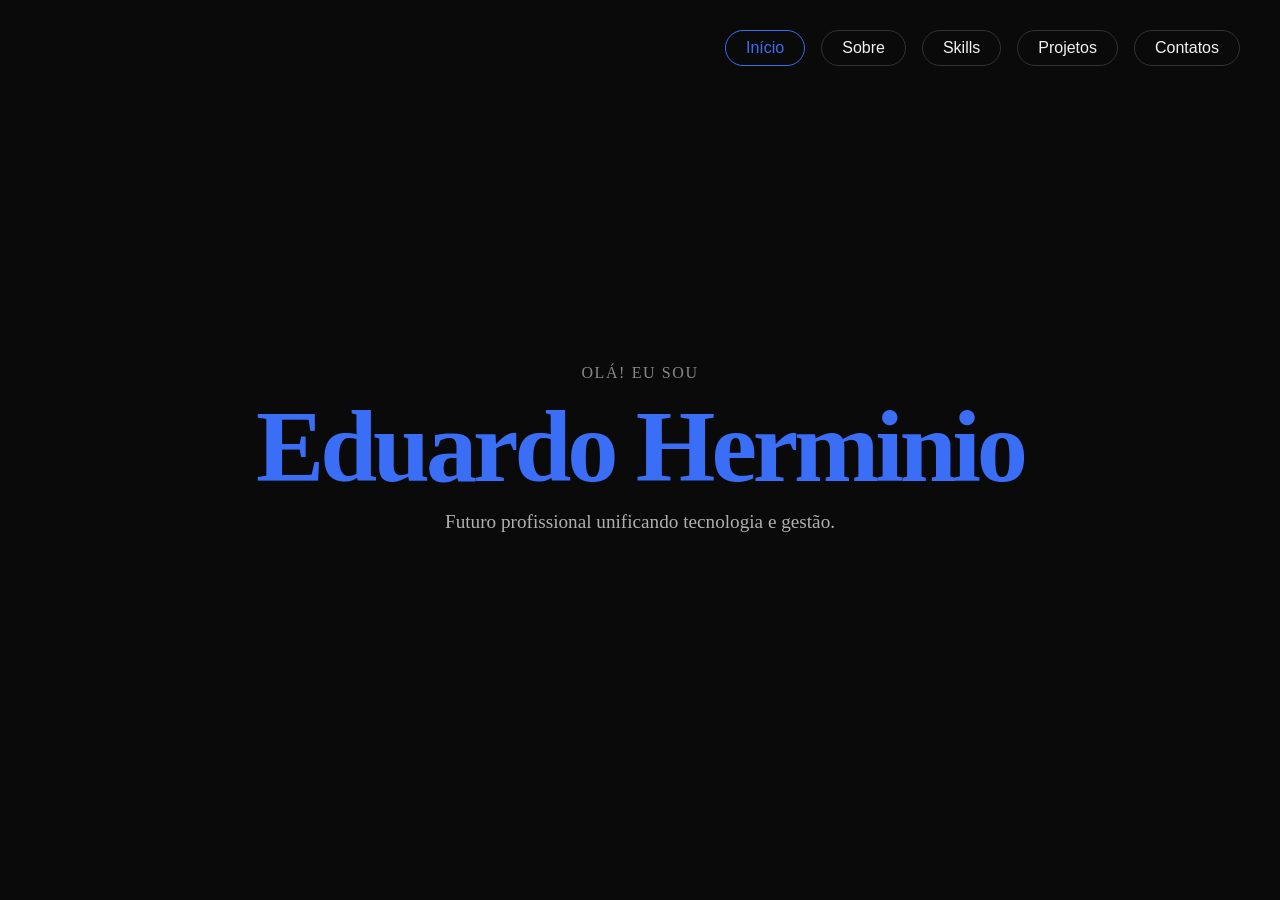
<file: index.html>
<!DOCTYPE html>
<html lang="pt-BR">
<head>
  <meta charset="UTF-8">
  <meta name="viewport" content="width=device-width, initial-scale=1.0">
  <title>Meu Portfólio</title>
  <link rel="stylesheet" href="css/style.css">
</head>
<body>

<nav>
<a href="index.html" class="ativo">Início</a>
  <a href="sobre.html">Sobre</a>
    <a href="skills.html">Skills</a>
  <a href="projetos.html">Projetos</a>
  <a href="contato.html">Contatos</a>
</nav>

<header>
  <p class="ola">Olá! Eu sou</p>
  <h1 class="titulo-grande">Eduardo 
    Herminio</h1>
  <p class="subtitulo">Futuro profissional unificando tecnologia e gestão.</p>
</header>

</body>
</html>
</file>
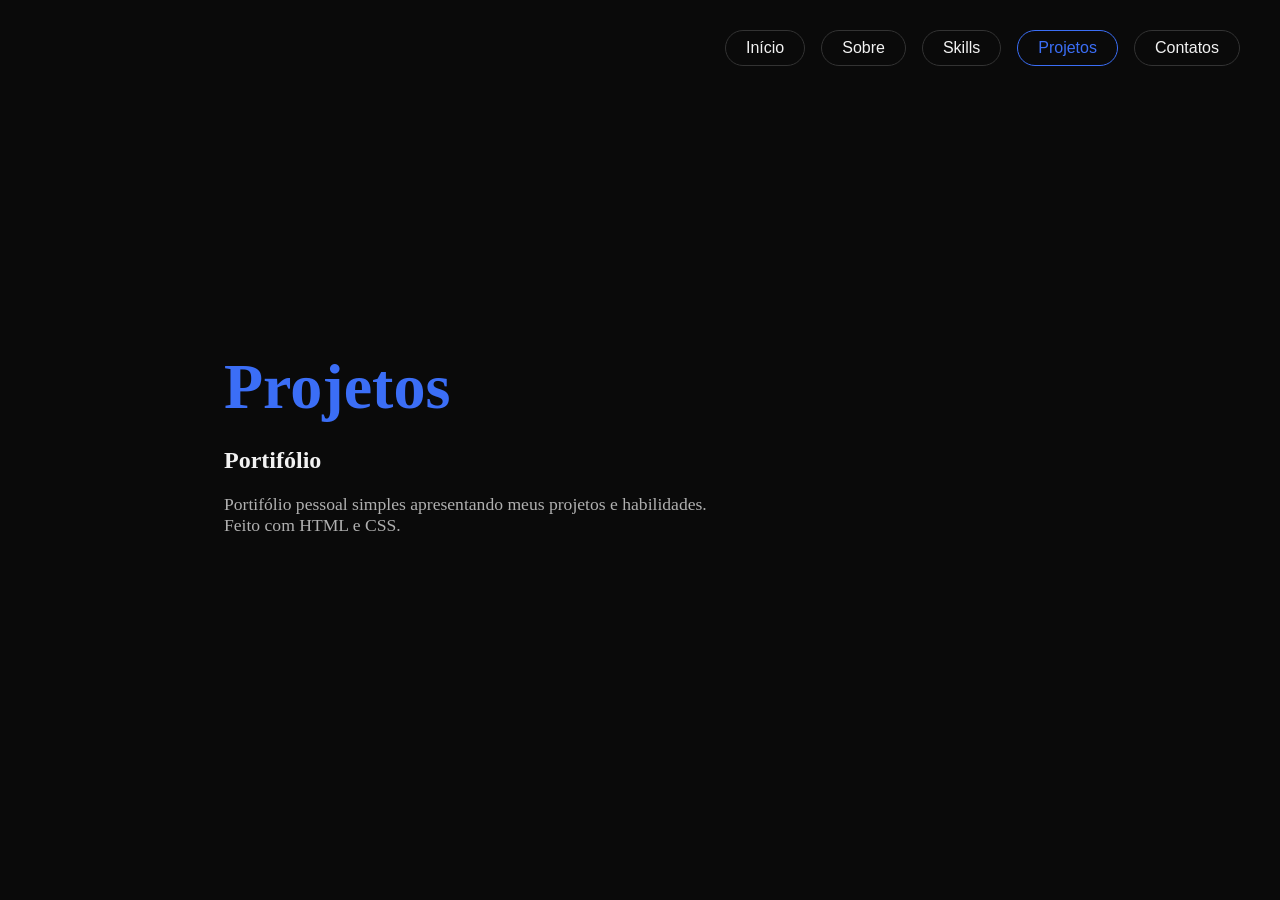
<file: projetos.html>
<!DOCTYPE html>
<html lang="pt-BR">
<head>
  <meta charset="UTF-8">
  <meta name="viewport" content="width=device-width, initial-scale=1.0">
  <title>Meu Portfólio</title>
  <link rel="stylesheet" href="css/style.css">
</head>
<body>

<nav>
  <a href="index.html">Início</a>
  <a href="sobre.html">Sobre</a>
    <a href="skills.html">Skills</a>
<a href="projetos.html" class="ativo">Projetos</a>
  <a href="contato.html">Contatos</a>
</nav>

</body>
</html>
<main>
  <h1>Projetos</h1>

 <div class="projeto">
    <h2>Portifólio</h2>
    <p>Portifólio pessoal simples apresentando meus projetos e habilidades. Feito com HTML e CSS.</p>
  </div>
</main>
</file>
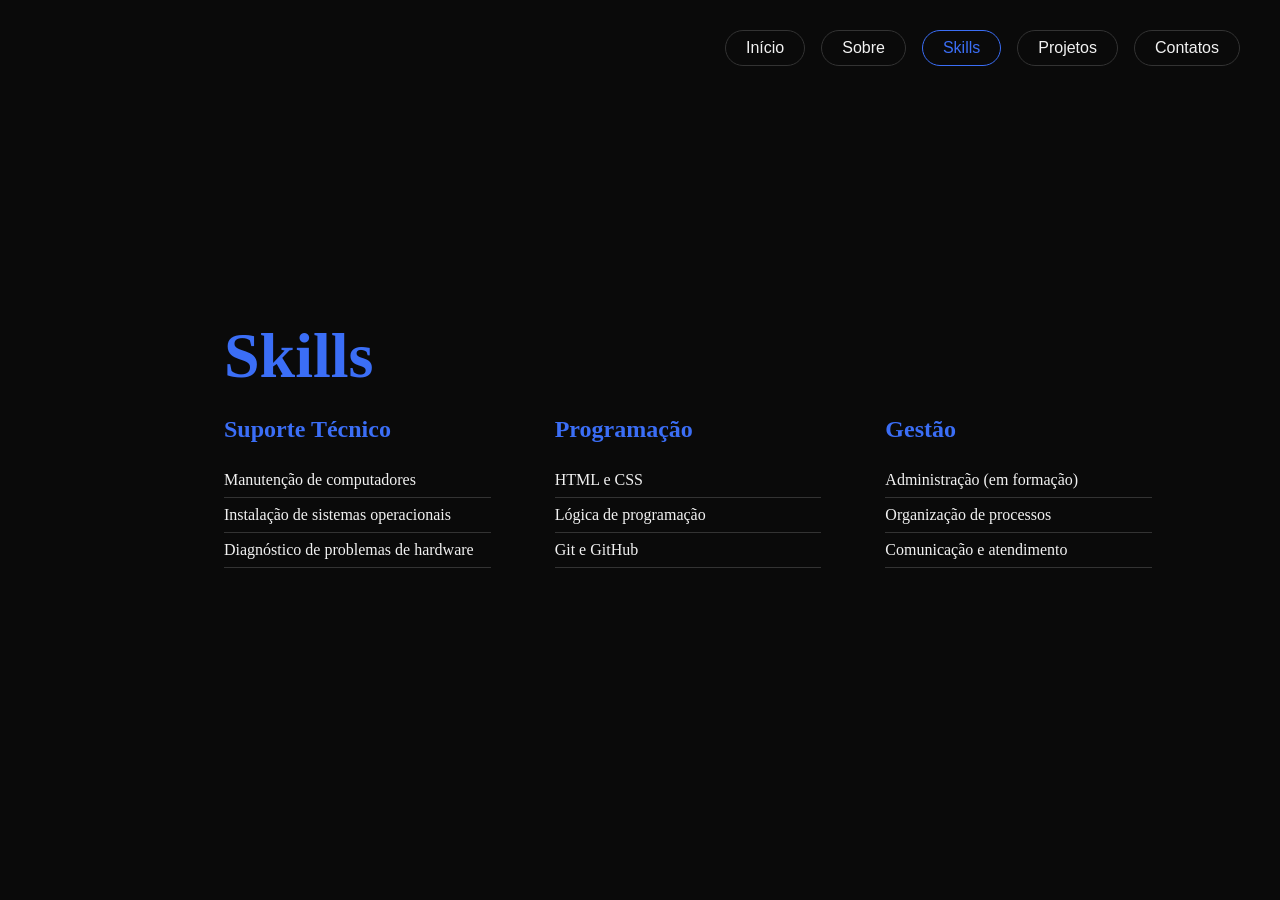
<file: skills.html>
<!DOCTYPE html>
<html lang="pt-BR">
<head>
  <meta charset="UTF-8">
  <meta name="viewport" content="width=device-width, initial-scale=1.0">
  <title>Meu Portfólio</title>
  <link rel="stylesheet" href="css/style.css">
</head>
<body>

<nav>
  <a href="index.html">Início</a>
  <a href="sobre.html">Sobre</a>  
<a href="skills.html" class="ativo">Skills</a>
  <a href="projetos.html">Projetos</a>
  <a href="contato.html">Contatos</a>
</nav>

</body>
</html>
<main>
  <h1>Skills</h1>

  <div class="skills-grid">
    <div>
      <h2>Suporte Técnico</h2>
      <ul>
        <li>Manutenção de computadores</li>
        <li>Instalação de sistemas operacionais</li>
        <li>Diagnóstico de problemas de hardware</li>
      </ul>
    </div>

    <div>
      <h2>Programação</h2>
      <ul>
        <li>HTML e CSS</li>
        <li>Lógica de programação</li>
        <li>Git e GitHub</li>
      </ul>
    </div>

    <div>
      <h2>Gestão</h2>
      <ul>
        <li>Administração (em formação)</li>
        <li>Organização de processos</li>
        <li>Comunicação e atendimento</li>
      </ul>
    </div>
  </div>
</main>
</file>
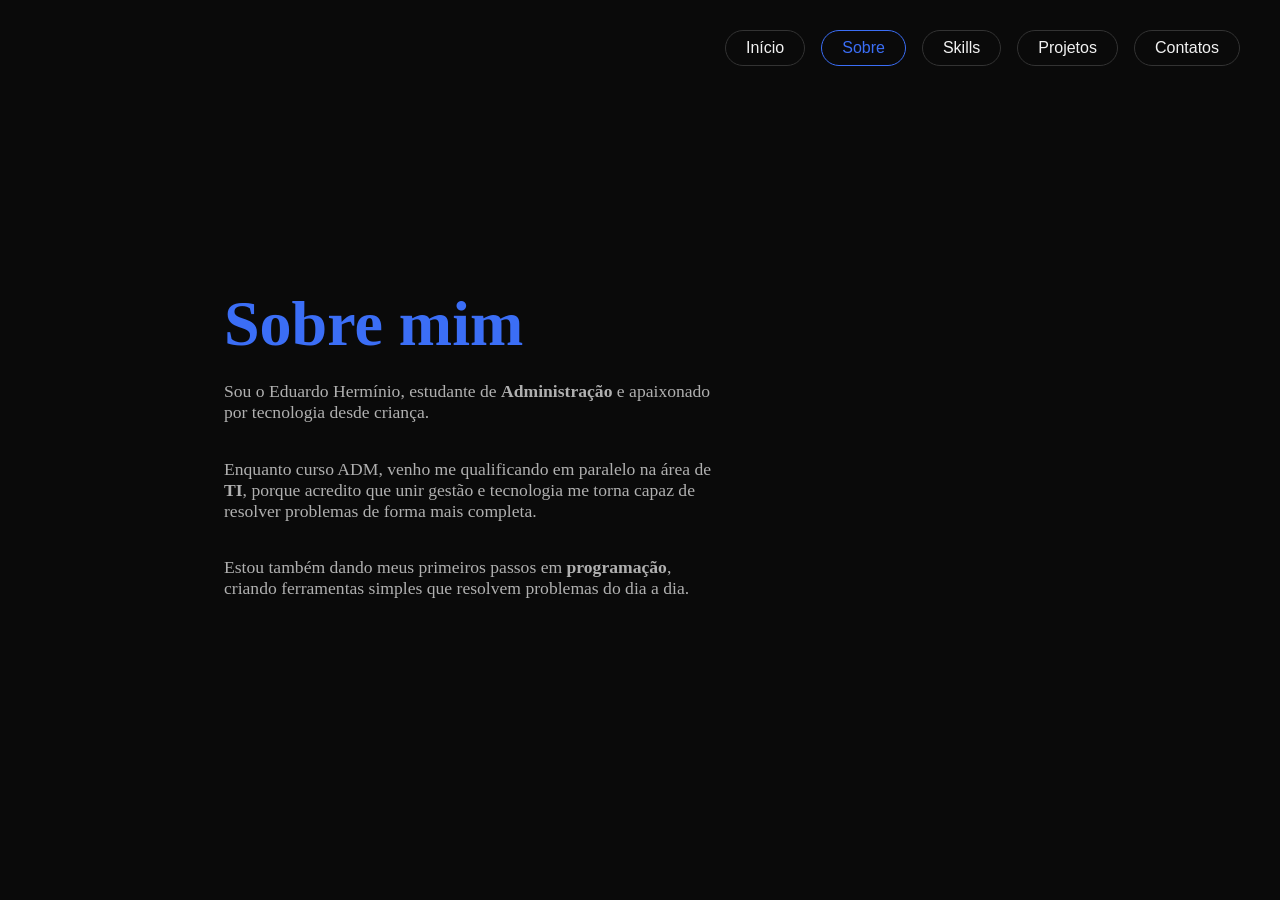
<file: sobre.html>
<!DOCTYPE html>
<html lang="pt-BR">
<head>
  <meta charset="UTF-8">
  <meta name="viewport" content="width=device-width, initial-scale=1.0">
  <title>Meu Portfólio</title>
  <link rel="stylesheet" href="css/style.css">
</head>
<body>

<nav>
  <a href="index.html">Início</a>
 <a href="sobre.html" class="ativo">Sobre</a> 
  <a href="skills.html">Skills</a>
  <a href="projetos.html">Projetos</a>
  <a href="contato.html">Contatos</a>
</nav>
<main>
<h1>Sobre</span> mim</h1>
  <p>Sou o Eduardo Hermínio, estudante de <strong>Administração</strong> e apaixonado por tecnologia desde criança.</p>
  <p>Enquanto curso ADM, venho me qualificando em paralelo na área de <strong>TI</strong>, porque acredito que unir gestão e tecnologia me torna capaz de resolver problemas de forma mais completa.</p>

<p>Estou também dando meus primeiros passos em <strong>programação</strong>, criando ferramentas simples que resolvem problemas do dia a dia.</p>
</main>


</body>
</html>
</file>
<file: css/style.css>
:root {
    --bg-preto: #0a0a0a;
    --texto-claro: #f2f2f2;
    --azul-destaque: #3b6ef6;
}

/* =========================
   CONFIGURAÇÃO GERAL
========================= */

* {
    box-sizing: border-box;
}

html,
body {
    margin: 0;
    padding: 0;
    width: 100%;
    min-height: 100%;
}

body {
    background-color: var(--bg-preto);
    color: var(--texto-claro);
    font-family: "Playfair Display", Georgia, serif;
}


/* =========================
   MENU
========================= */

nav {
    position: fixed;
    top: 30px;
    right: 40px;

    display: flex;
    flex-direction: row;
    align-items: center;
    gap: 16px;

    padding: 0;

    z-index: 100;
}

nav a {
    color: var(--texto-claro);
    text-decoration: none;

    font-family: Arial, sans-serif;
    font-size: 16px;
    font-weight: 400;

    padding: 8px 20px;

    border: 1px solid #333;
    border-radius: 30px;

    transition:
        color 0.25s ease,
        border-color 0.25s ease,
        background-color 0.25s ease;
}

nav a:hover {
    color: var(--azul-destaque);
    border-color: var(--azul-destaque);
    background-color: transparent;
}

nav a.ativo {
    color: var(--azul-destaque);
    border-color: var(--azul-destaque);
    background-color: transparent;
}


/* =========================
   ÁREA PRINCIPAL
========================= */

main {
    min-height: 100vh;

    display: flex;
    flex-direction: column;
    justify-content: center;

    padding: 5rem 8rem 5rem 14rem;
}


/* =========================
   TÍTULO
========================= */

.titulo-grande {
    margin: 0;

    max-width: 1100px;

    font-family: "Playfair Display", Georgia, serif;

    font-size: clamp(5rem, 8vw, 9rem);

    font-weight: 700;

    line-height: 0.95;

    letter-spacing: -0.04em;
}

.titulo-grande .texto-branco {
    display: block;
    color: var(--texto-claro);
}

.titulo-grande .destaque {
    display: inline;
    color: var(--azul-destaque);
    font-size: inherit;
}


/* =========================
   LINKS DE CONTATO
========================= */

.contatos-links {
    display: flex;
    align-items: center;

    gap: 3rem;

    margin-top: 3rem;
}

.contatos-links a {
    color: var(--texto-claro);

    font-family: "Playfair Display", Georgia, serif;

    font-size: 1rem;
    font-weight: 400;

    text-decoration: none;

    transition: color 0.25s ease;
}

.contatos-links a:hover {
    color: var(--azul-destaque);
}


/* =========================
   TEXTOS GERAIS
========================= */

p {
    font-size: 1.1rem;
    color: #b0b0b0;
    max-width: 500px;
}

h1 {
    color: var(--azul-destaque);
    font-size: 4rem;
    line-height: 1;
    margin: 0.5rem 0;
}


/* =========================
   HEADER
========================= */

header {
    min-height: 100vh;

    display: flex;
    flex-direction: column;

    align-items: center;
    justify-content: center;

    text-align: center;
}


/* =========================
   OUTROS ELEMENTOS
========================= */

.ola {
    font-size: 1rem;
    color: #888;

    text-transform: uppercase;
    letter-spacing: 0.1em;
}

.subtitulo {
    color: #b0b0b0;
    font-size: 1.2rem;
    margin-top: 1rem;
}

.centro {
    text-align: center;
}

.sobre-pequeno {
    display: block;
    font-size: 0.4em;
    color: var(--texto-claro);
    font-weight: normal;
}
.skills-grid {
    display: flex;
    flex-wrap: wrap;
    gap: 4rem;
    align-items: flex-start;
}

.skills-grid > div {
    flex: 1;
    min-width: 200px;
}

.skills-grid h2 {
    color: var(--azul-destaque);
}

ul {
    list-style: none;
    padding: 0;
}

li {
    padding: 0.5rem 0;
    border-bottom: 1px solid #333;
}


/* =========================
   RESPONSIVIDADE
========================= */

@media (max-width: 900px) {

    nav {
        top: 25px;
        left: 50%;
    }

    main {
        padding: 5rem 4rem 5rem 10rem;
    }

    .titulo-grande {
        font-size: clamp(4rem, 9vw, 7rem);
    }
}


@media (max-width: 600px) {

    nav {
        position: absolute;

        top: 20px;
        left: 50%;

        transform: translateX(-50%);

        flex-direction: row;
        gap: 8px;

        width: max-content;
    }

    nav a {
        font-size: 14px;
        padding: 7px 14px;
    }

    nav a:hover {
        transform: none;
    }

    main {
        padding: 10rem 2rem 4rem;
        min-height: 100vh;
    }

    .titulo-grande {
        font-size: clamp(3.5rem, 14vw, 5rem);
        line-height: 0.95;
    }

    .contatos-links {
        flex-direction: column;
        align-items: flex-start;

        gap: 1rem;

        margin-top: 2rem;
    }
}
</file>
